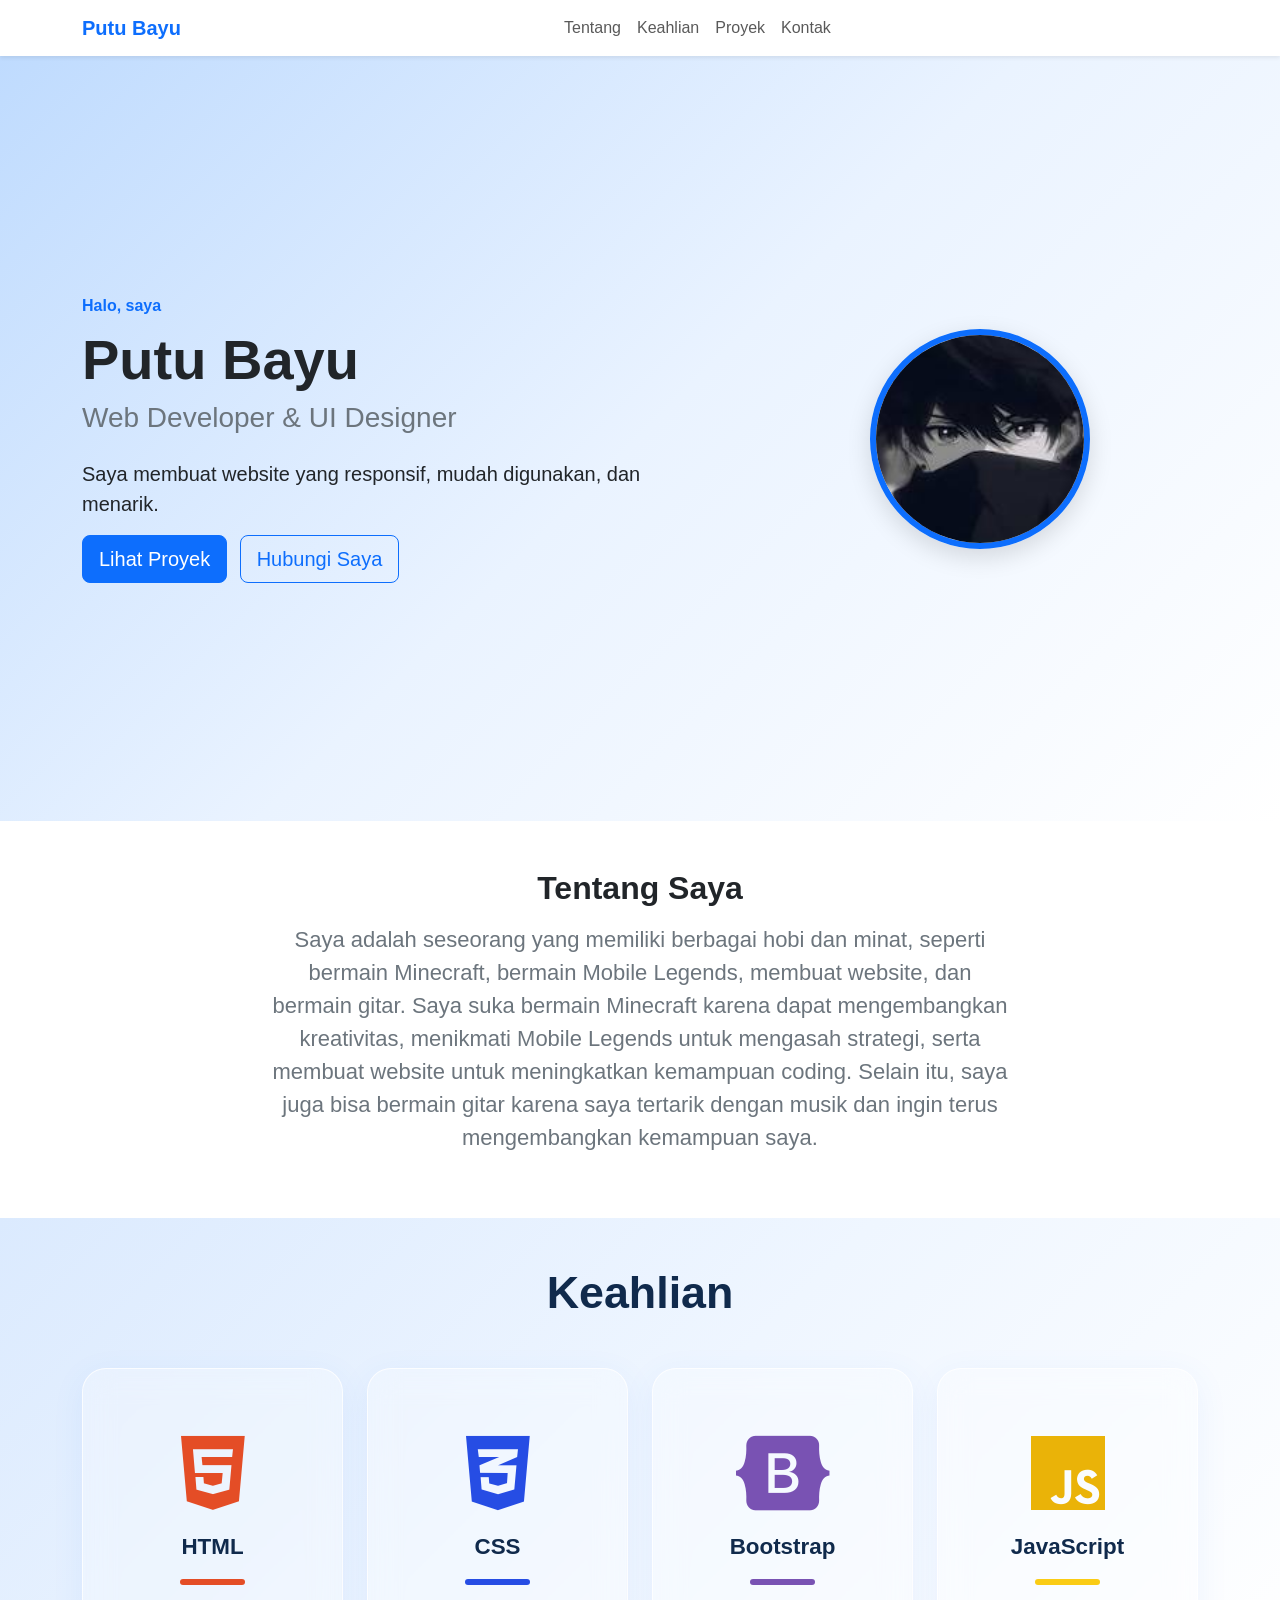
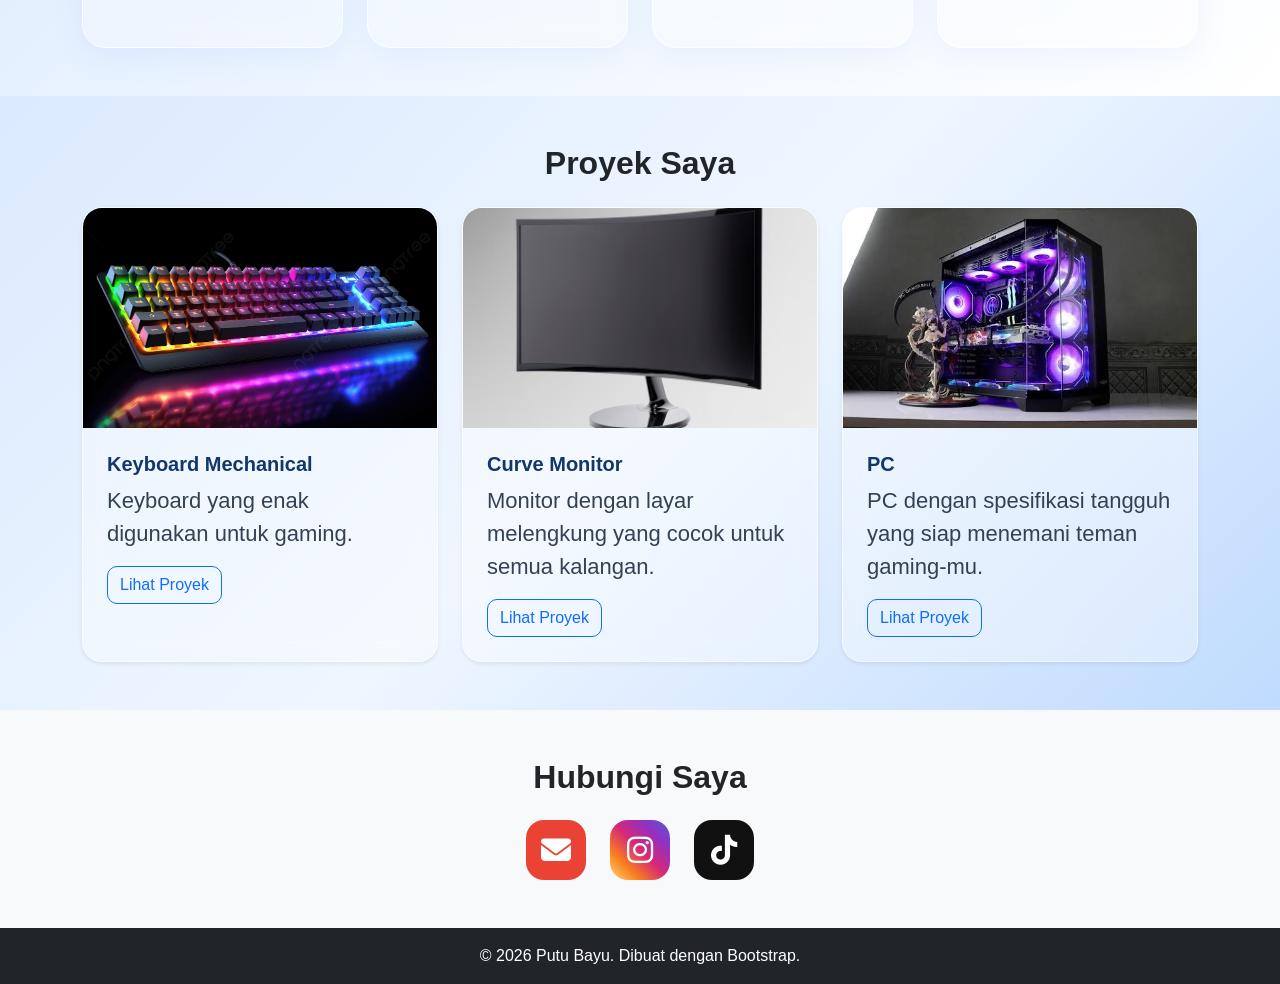
<file: index.html>
<!doctype html>
<html lang="id">
<head>
  <meta charset="utf-8">
  <meta name="viewport" content="width=device-width, initial-scale=1">
  <link rel="stylesheet" href="style.css">
  
<link
  rel="stylesheet"
  href="https://cdnjs.cloudflare.com/ajax/libs/font-awesome/6.7.2/css/all.min.css"
>

  <title>Portofolio | Putu Bayu</title>

  <!-- Bootstrap CSS -->
  <link
    href="https://cdn.jsdelivr.net/npm/bootstrap@5.3.3/dist/css/bootstrap.min.css"
    rel="stylesheet"
  >
  <style>
    body {
      font-family: Arial, sans-serif;
      scroll-behavior: smooth;
    }

    
.hero {
  min-height: 85vh;
  display: flex;
  align-items: center;
  background: linear-gradient(
    135deg,
    #bfdbfe 0%,
    #eaf3ff 50%,
    #ffffff 100%
  );
  padding: 50px 0;
}


    .profile-photo {
      width: 220px;
      height: 220px;
      object-fit: cover;
      border: 6px solid #fff;
      box-shadow: 0 8px 24px #0002;
    }

    section {
      scroll-margin-top: 75px;
    }
  </style>
</head>
<body>

  <!-- Navigasi -->
  
<nav id="navbar" class="navbar navbar-expand-lg navbar-light sticky-top shadow-sm">
  <div class="container">
    <a class="navbar-brand fw-bold text-primary" href="#">Putu Bayu</a>

    <button class="navbar-toggler" type="button" data-bs-toggle="collapse"
      data-bs-target="#menu" aria-controls="menu" aria-expanded="false"
      aria-label="Buka navigasi">
      <span class="navbar-toggler-icon"></span>
    </button>

    
<div class="collapse navbar-collapse justify-content-center" id="menu">
  <ul class="navbar-nav mx-auto">
    <li class="nav-item">
      <a class="nav-link" href="#tentang">Tentang</a>
    </li>
    <li class="nav-item">
      <a class="nav-link" href="#keahlian">Keahlian</a>
    </li>
    <li class="nav-item">
      <a class="nav-link" href="#proyek">Proyek</a>
    </li>
    <li class="nav-item">
      <a class="nav-link" href="#kontak">Kontak</a>
    </li>
  </ul>
</div>

  </div>
</nav>


  <!-- Bagian utama -->
  <header class="hero">
    <div class="container">
      <div class="row align-items-center g-5">
        <div class="col-md-7">
          <p class="text-primary fw-semibold mb-2">Halo, saya</p>
          <h1 class="display-4 fw-bold">Putu Bayu   </h1>
          <h2 class="h3 text-secondary mb-4">Web Developer & UI Designer</h2>
          <p class="lead">
            Saya membuat website yang responsif, mudah digunakan, dan menarik.
          </p>
          <a href="#proyek" class="btn btn-primary btn-lg me-2">Lihat Proyek</a>
          <a href="#kontak" class="btn btn-outline-primary btn-lg">Hubungi Saya</a>
        </div>
        <div class="col-md-5 text-center">
          <img
            src="asset/images (4).jpg"
            alt="Foto profil Nama Anda"
            class="profile-photo rounded-circle border-primary"
          >
        </div>
      </div>
    </div>
  </header>

  <!-- Tentang -->
  <section id="tentang" class="py-5">
    <div class="container">
      <div class="row justify-content-center">
        <div class="col-lg-8 text-center">
          <h2 class="fw-bold mb-3">Tentang Saya</h2>
          <p class="text-secondary">
            Saya adalah seseorang yang memiliki berbagai hobi dan minat, seperti bermain Minecraft, bermain Mobile Legends, membuat website, dan bermain gitar. Saya suka bermain Minecraft karena dapat mengembangkan kreativitas, menikmati Mobile Legends untuk mengasah strategi, serta membuat website untuk meningkatkan kemampuan coding. Selain itu, saya juga bisa bermain gitar karena saya tertarik dengan musik dan ingin terus mengembangkan kemampuan saya.
          </p>
        </div>
      </div>
    </div>
  </section>

  <!-- Keahlian -->
  
<section id="keahlian" class="skills-section py-5">
  <div class="container">
    <h2 class="skills-title fw-bold text-center mb-5">
      Keahlian
    </h2>

    <div class="row g-4 justify-content-center">

      <!-- HTML -->
      <div class="col-6 col-md-3">
        <div class="skill-card html-card">
          <i class="fa-brands fa-html5 skill-icon"></i>
          <h3>HTML</h3>
          <span class="skill-line"></span>
        </div>
      </div>

      <!-- CSS -->
      <div class="col-6 col-md-3">
        <div class="skill-card css-card">
          <i class="fa-brands fa-css3-alt skill-icon"></i>
          <h3>CSS</h3>
          <span class="skill-line"></span>
        </div>
      </div>

      <!-- Bootstrap -->
      <div class="col-6 col-md-3">
        <div class="skill-card bootstrap-card">
          <i class="fa-brands fa-bootstrap skill-icon"></i>
          <h3>Bootstrap</h3>
          <span class="skill-line"></span>
        </div>
      </div>

      <!-- JavaScript -->
      <div class="col-6 col-md-3">
        <div class="skill-card js-card">
          <i class="fa-brands fa-js skill-icon"></i>
          <h3>JavaScript</h3>
          <span class="skill-line"></span>
        </div>
      </div>

    </div>
  </div>
</section>


  <!-- Proyek -->
<section id="proyek" class="py-5">
  <div class="container">
    <h2 class="fw-bold text-center mb-4">Proyek Saya</h2>
    <div class="row g-4">

      <div class="col-md-4">
        <div class="card h-100 shadow-sm border border-primary border-2">
          <img src="asset/pngtree-sleek-and-stylish-rgb-backlit-gaming-keyboard-black-edition-picture-image_13316507.jpg"
            class="card-img-top" alt="Pratinjau Proyek 1">
          <div class="card-body">
            <h3 class="h5 card-title">Keyboard Mechanical</h3>
            <p class="card-text text-secondary">
              Keyboard yang enak digunakan untuk gaming.
            </p>
            <a href="#" class="btn btn-outline-primary">Lihat Proyek</a>
          </div>
        </div>
      </div>

      <div class="col-md-4">
        <div class="card h-100 shadow-sm border border-primary border-2">
          <img src="asset/computer-curvy-monitor-digital-device_53876-97324.avif"
            class="card-img-top" alt="Pratinjau Proyek 2">
          <div class="card-body">
            <h3 class="h5 card-title">Curve Monitor</h3>
            <p class="card-text text-secondary">
              Monitor dengan layar melengkung yang cocok untuk semua kalangan.
            </p>
            <a href="#" class="btn btn-outline-primary">Lihat Proyek</a>
          </div>
        </div>
      </div>

      <div class="col-md-4">
        <div class="card h-100 shadow-sm border border-primary border-2">
          <img src="asset/images (3).jpg"
            class="card-img-top" alt="Pratinjau Proyek 3">
          <div class="card-body">
            <h3 class="h5 card-title">PC</h3>
            <p class="card-text text-secondary">
              PC dengan spesifikasi tangguh yang siap menemani teman gaming-mu.
            </p>
            <a href="#" class="btn btn-outline-primary">Lihat Proyek</a>
          </div>
        </div>
      </div>

    </div>
  </div>
</section>
  <!-- Kontak -->
  
<!-- Hubungi Saya -->

<!-- Hubungi Saya -->
<section id="kontak" class="py-5 bg-light">
  <div class="container text-center">
    <h2 class="fw-bold mb-4">Hubungi Saya</h2>

    <div class="d-flex justify-content-center gap-4 flex-wrap">

      <!-- Gmail -->
      <a href="mailto:bayuzeptian@gmail.com"
         class="contact-icon gmail"
         title="Kirim Email">
        <i class="fa-solid fa-envelope"></i>
      </a>

      <!-- Instagram -->
      <a href="https://www.instagram.com/@iputubayuseptianaricahya/"
         target="_blank"
         rel="noopener noreferrer"
         class="contact-icon instagram"
         title="Instagram">
        <i class="fa-brands fa-instagram"></i>
      </a>

      <!-- TikTok -->
      <a href="https://www.tiktok.com/@bayunakpolos/"
         target="_blank"
         rel="noopener noreferrer"
         class="contact-icon tiktok"
         title="TikTok">
        <i class="fa-brands fa-tiktok"></i>
      </a>

    </div>
  </div>
</section>

<!-- Footer -->
<footer class="py-3 text-center text-white bg-dark">
  <p class="mb-0">
    &copy; 2026 Putu Bayu. Dibuat dengan Bootstrap.
  </p>
</footer>



  <!-- Footer -->
  

  <!-- Bootstrap JavaScript -->
  <script src="https://cdn.jsdelivr.net/npm/bootstrap@5.3.3/dist/js/bootstrap.bundle.min.js"></script>
  
<script>
  const navbar = document.getElementById("navbar");

  window.addEventListener("scroll", function () {
    if (window.scrollY > 50) {
      navbar.classList.add("scrolled");
    } else {
      navbar.classList.remove("scrolled");
    }
  });
</script>

</body>
</html>
</file>
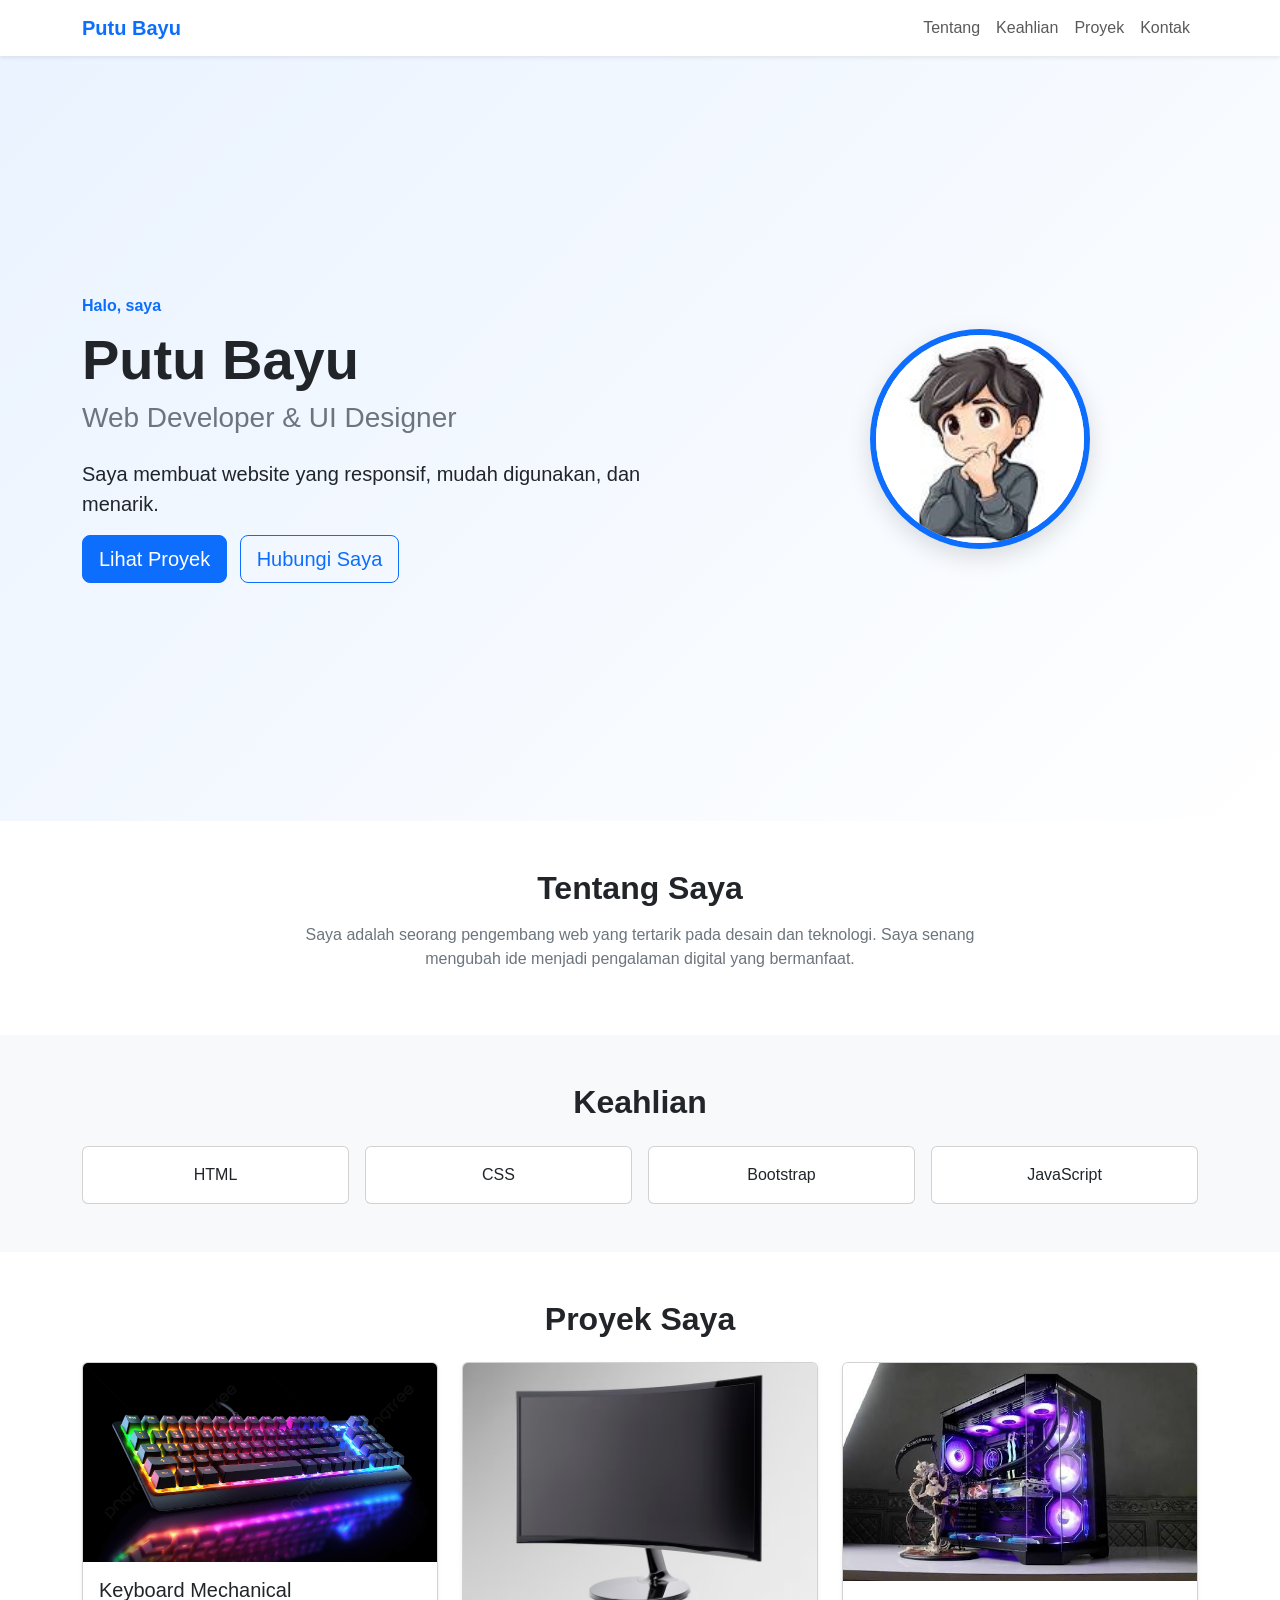
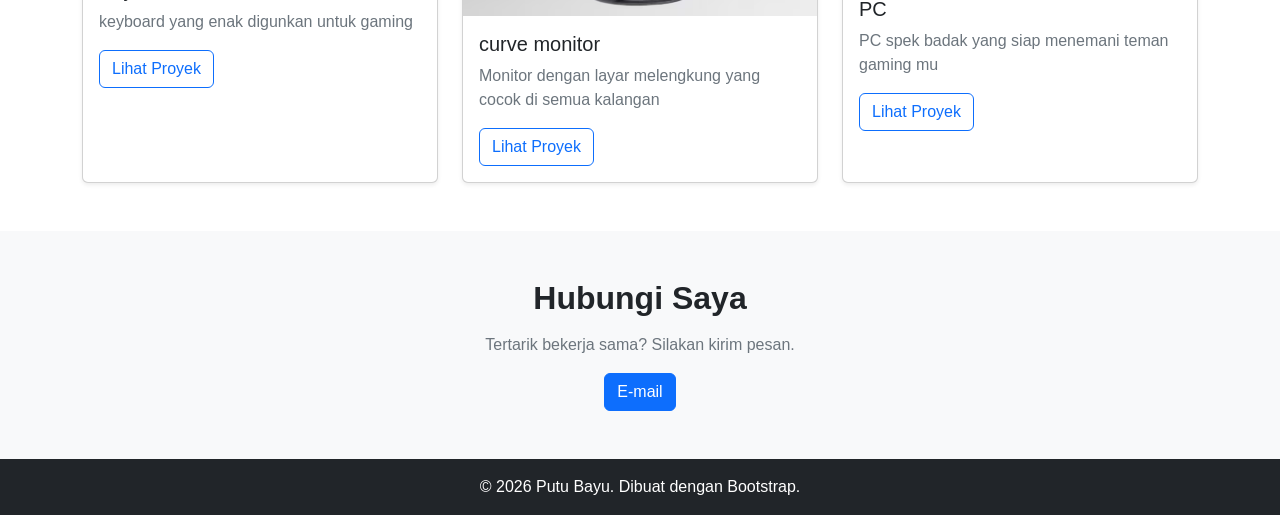
<file: website.html>
<!doctype html>
<html lang="id">
<head>
  <meta charset="utf-8">
  <meta name="viewport" content="width=device-width, initial-scale=1">
  <title>Portofolio | Putu Bayu</title>

  <!-- Bootstrap CSS -->
  <link
    href="https://cdn.jsdelivr.net/npm/bootstrap@5.3.3/dist/css/bootstrap.min.css"
    rel="stylesheet"
  >
  <style>
    body {
      font-family: Arial, sans-serif;
      scroll-behavior: smooth;
    }

    .hero {
      min-height: 85vh;
      display: flex;
      align-items: center;
      background: linear-gradient(135deg, #eaf3ff, #ffffff);
    }

    .profile-photo {
      width: 220px;
      height: 220px;
      object-fit: cover;
      border: 6px solid #fff;
      box-shadow: 0 8px 24px #0002;
    }

    section {
      scroll-margin-top: 75px;
    }
  </style>
</head>
<body>

  <!-- Navigasi -->
  <nav class="navbar navbar-expand-lg bg-white navbar-light sticky-top shadow-sm">
    <div class="container">
      <a class="navbar-brand fw-bold text-primary" href="#">Putu Bayu</a>
      <button class="navbar-toggler" type="button" data-bs-toggle="collapse"
        data-bs-target="#menu" aria-controls="menu" aria-expanded="false"
        aria-label="Buka navigasi">
        <span class="navbar-toggler-icon"></span>
      </button>

      <div class="collapse navbar-collapse" id="menu">
        <ul class="navbar-nav ms-auto">
          <li class="nav-item"><a class="nav-link" href="#tentang">Tentang</a></li>
          <li class="nav-item"><a class="nav-link" href="#keahlian">Keahlian</a></li>
          <li class="nav-item"><a class="nav-link" href="#proyek">Proyek</a></li>
          <li class="nav-item"><a class="nav-link" href="#kontak">Kontak</a></li>
        </ul>
      </div>
    </div>
  </nav>

  <!-- Bagian utama -->
  <header class="hero">
    <div class="container">
      <div class="row align-items-center g-5">
        <div class="col-md-7">
          <p class="text-primary fw-semibold mb-2">Halo, saya</p>
          <h1 class="display-4 fw-bold">Putu Bayu   </h1>
          <h2 class="h3 text-secondary mb-4">Web Developer & UI Designer</h2>
          <p class="lead">
            Saya membuat website yang responsif, mudah digunakan, dan menarik.
          </p>
          <a href="#proyek" class="btn btn-primary btn-lg me-2">Lihat Proyek</a>
          <a href="#kontak" class="btn btn-outline-primary btn-lg">Hubungi Saya</a>
        </div>
        <div class="col-md-5 text-center">
          <img
            src="images.jpg"
            alt="Foto profil Nama Anda"
            class="profile-photo rounded-circle border-primary"
          >
        </div>
      </div>
    </div>
  </header>

  <!-- Tentang -->
  <section id="tentang" class="py-5">
    <div class="container">
      <div class="row justify-content-center">
        <div class="col-lg-8 text-center">
          <h2 class="fw-bold mb-3">Tentang Saya</h2>
          <p class="text-secondary">
            Saya adalah seorang pengembang web yang tertarik pada desain dan
            teknologi. Saya senang mengubah ide menjadi pengalaman digital
            yang bermanfaat.
          </p>
        </div>
      </div>
    </div>
  </section>

  <!-- Keahlian -->
  <section id="keahlian" class="py-5 bg-light">
    <div class="container">
      <h2 class="fw-bold text-center mb-4">Keahlian</h2>
      <div class="row g-3 justify-content-center">
        <div class="col-6 col-md-3"><div class="card text-center p-3">HTML</div></div>
        <div class="col-6 col-md-3"><div class="card text-center p-3">CSS</div></div>
        <div class="col-6 col-md-3"><div class="card text-center p-3">Bootstrap</div></div>
        <div class="col-6 col-md-3"><div class="card text-center p-3">JavaScript</div></div>
      </div>
    </div>
  </section>

  <!-- Proyek -->
  <section id="proyek" class="py-5">
    <div class="container">
      <h2 class="fw-bold text-center mb-4">Proyek Saya</h2>
      <div class="row g-4">
        <div class="col-md-4">
          <div class="card h-100 shadow-sm">
            <img src="asset/keyboard.jpg"
              class="card-img-top" alt="Pratinjau Proyek 1">
            <div class="card-body">
              <h3 class="h5 card-title">Keyboard Mechanical</h3>
              <p class="card-text text-secondary">
                keyboard yang enak digunkan untuk gaming
              </p>
              <a href="#" class="btn btn-outline-primary">Lihat Proyek</a>
            </div>
          </div>
        </div>

        <div class="col-md-4">
          <div class="card h-100 shadow-sm">
            <img src="asset/computer-curvy-monitor-digital-device_53876-97324.avif"
              class="card-img-top" alt="Pratinjau Proyek 2">
            <div class="card-body">
              <h3 class="h5 card-title">curve monitor</h3>
              <p class="card-text text-secondary">
                Monitor dengan layar melengkung yang cocok di semua kalangan
              </p>
              <a href="#" class="btn btn-outline-primary">Lihat Proyek</a>
            </div>
          </div>
        </div>

        <div class="col-md-4">
          <div class="card h-100 shadow-sm">
            <img src="asset/imagesss.jpg  "
              class="card-img-top" alt="Pratinjau Proyek 3">
            <div class="card-body">
              <h3 class="h5 card-title">PC</h3>
              <p class="card-text text-secondary">
                PC spek badak yang siap menemani teman gaming mu
              </p>
              <a href="#" class="btn btn-outline-primary">Lihat Proyek</a>
            </div>
          </div>
        </div>
      </div>
    </div>
  </section>

  <!-- Kontak -->
  <section id="kontak" class="py-5 bg-light">
    <div class="container text-center">
      <h2 class="fw-bold mb-3">Hubungi Saya</h2>
      <p class="text-secondary">Tertarik bekerja sama? Silakan kirim pesan.</p>
      <a href="mailto:bayuzeptian@gmail.com" class="btn btn-primary">
      E-mail
      </a>
    </div>
  </section>

  <!-- Footer -->
  <footer class="py-3 text-center text-white bg-dark">
    <p class="mb-0">&copy; 2026 Putu Bayu. Dibuat dengan Bootstrap.</p>
  </footer>

  <!-- Bootstrap JavaScript -->
  <script src="https://cdn.jsdelivr.net/npm/bootstrap@5.3.3/dist/js/bootstrap.bundle.min.js"></script>
</body>
</html>
</file>
<file: style.css>
.hero {
  background: linear-gradient(
    135deg,
    #dbeafe 0%,
    #eff6ff 50%,
    #ffffff 100%
  );
  padding: 100px 0;
}

/* Navbar saat halaman berada di atas */
#navbar {
  background-color: #ffffff;
  transition: background-color 0.4s ease,
              box-shadow 0.4s ease;
}

/* Navbar saat halaman di-scroll */
#navbar.scrolled {
  background-color: rgba(255, 255, 255, 0.15);
  backdrop-filter: blur(10px);
  -webkit-backdrop-filter: blur(10px);
  box-shadow: none !important;
}

/* Background section */
.skills-section {
  background: linear-gradient(
    135deg,
    #dbeafe 0%,
    #eff6ff 50%,
    #ffffff 100%
  );
  padding: 100px 0 !important;
}

/* Judul */
.skills-title {
  color: #102a4c;
  font-size: 2.8rem;
}

/* Kartu kaca transparan */
.skill-card {
  min-height: 280px;
  padding: 35px 15px;
  display: flex;
  flex-direction: column;
  align-items: center;
  justify-content: center;
  gap: 18px;

  background: rgba(255, 255, 255, 0.28);
  border: 1px solid rgba(255, 255, 255, 0.75);
  border-radius: 24px;

  backdrop-filter: blur(15px);
  -webkit-backdrop-filter: blur(15px);

  box-shadow: 0 8px 32px rgba(59, 130, 246, 0.08);

  transition: transform 0.35s ease,
              box-shadow 0.35s ease,
              background 0.35s ease;
}

/* Ikon */
.skill-icon {
  font-size: 85px;
  transition: transform 0.35s ease;
}

/* Warna ikon */
.html-card .skill-icon {
  color: #e44d26;
}

.css-card .skill-icon {
  color: #264de4;
}

.bootstrap-card .skill-icon {
  color: #7952b3;
}

.js-card .skill-icon {
  color: #eab308;
}

/* Nama keahlian */
.skill-card h3 {
  font-size: 1.4rem;
  font-weight: 700;
  color: #102a4c;
  margin: 0;
}

/* Garis warna di bawah */
.skill-line {
  width: 65px;
  height: 6px;
  border-radius: 20px;
  transition: width 0.35s ease;
}

.html-card .skill-line {
  background: #e44d26;
}

.css-card .skill-line {
  background: #264de4;
}

.bootstrap-card .skill-line {
  background: #7952b3;
}

.js-card .skill-line {
  background: #facc15;
}

/* Efek saat mouse diarahkan ke kartu */
.skill-card:hover {
  transform: translateY(-10px);
  background: rgba(255, 255, 255, 0.55);
  box-shadow: 0 18px 40px rgba(59, 130, 246, 0.16);
}

.skill-card:hover .skill-icon {
  transform: scale(1.12);
}

.skill-card:hover .skill-line {
  width: 100px;
}

/* Tampilan HP */
@media (max-width: 576px) {
  .skills-title {
    font-size: 2.2rem;
  }

  .skill-card {
    min-height: 210px;
    padding: 25px 10px;
    border-radius: 18px;
  }

  .skill-icon {
    font-size: 60px;
  }

  .skill-card h3 {
    font-size: 1.05rem;
  }
}

@media (min-width: 992px) {
  #menu {
    justify-content: center;
  }

  #menu .navbar-nav {
    margin-left: auto;
    margin-right: auto;
  }
}

/* Background bagian Proyek Saya */
#proyek {
  background: linear-gradient(135deg, #dbeafe, #eff6ff, #bfdbfe);
  padding: 60px 0;
}

/* Efek kaca pada kartu proyek */
#proyek .card {
  background: rgba(255, 255, 255, 0.25);
  backdrop-filter: blur(12px);
  -webkit-backdrop-filter: blur(12px);

  border: 1px solid rgba(255, 255, 255, 0.6) !important;
  border-radius: 20px;
  overflow: hidden;

  box-shadow: 0 8px 32px rgba(31, 38, 135, 0.15);
  transition: transform 0.3s ease, box-shadow 0.3s ease;
}

/* Efek ketika mouse diarahkan ke kartu */
#proyek .card:hover {
  transform: translateY(-10px);
  box-shadow: 0 15px 40px rgba(31, 38, 135, 0.25);
}

/* Gambar proyek */
#proyek .card-img-top {
  width: 100%;
  height: 220px;
  object-fit: cover;
}

/* Isi kartu */
#proyek .card-body {
  background: rgba(255, 255, 255, 0.15);
  padding: 24px;
}

/* Judul proyek */
#proyek .card-title {
  color: #12376b;
  font-weight: bold;
}

/* Deskripsi proyek */
#proyek .card-text {
  color: #334155 !important;
}

/* Tombol proyek */
#proyek .btn-outline-primary {
  border-radius: 10px;
  transition: all 0.3s ease;
}

#proyek .btn-outline-primary:hover {
  background: #2563eb;
  color: white;
  transform: scale(1.05);
}
.text-secondary {
  font-size:22px ;
}

/* Ikon Hubungi Saya */
.contact-icon {
  width: 60px;
  height: 60px;
  display: inline-flex;
  align-items: center;
  justify-content: center;
  font-size: 30px;
  color: white;
  text-decoration: none;
  border-radius: 18px;
  transition: 0.3s ease;
}

.gmail {
  background: #ea4335;
}

.instagram {
  background: linear-gradient(45deg, #feda75, #fa7e1e, #d62976, #962fbf, #4f5bd5);
}

.tiktok {
  background: #111111;
}

.contact-icon:hover {
  transform: translateY(-7px) scale(1.08);
  box-shadow: 0 8px 20px rgba(0, 0, 0, 0.2);
  color: white;
}
</file>
